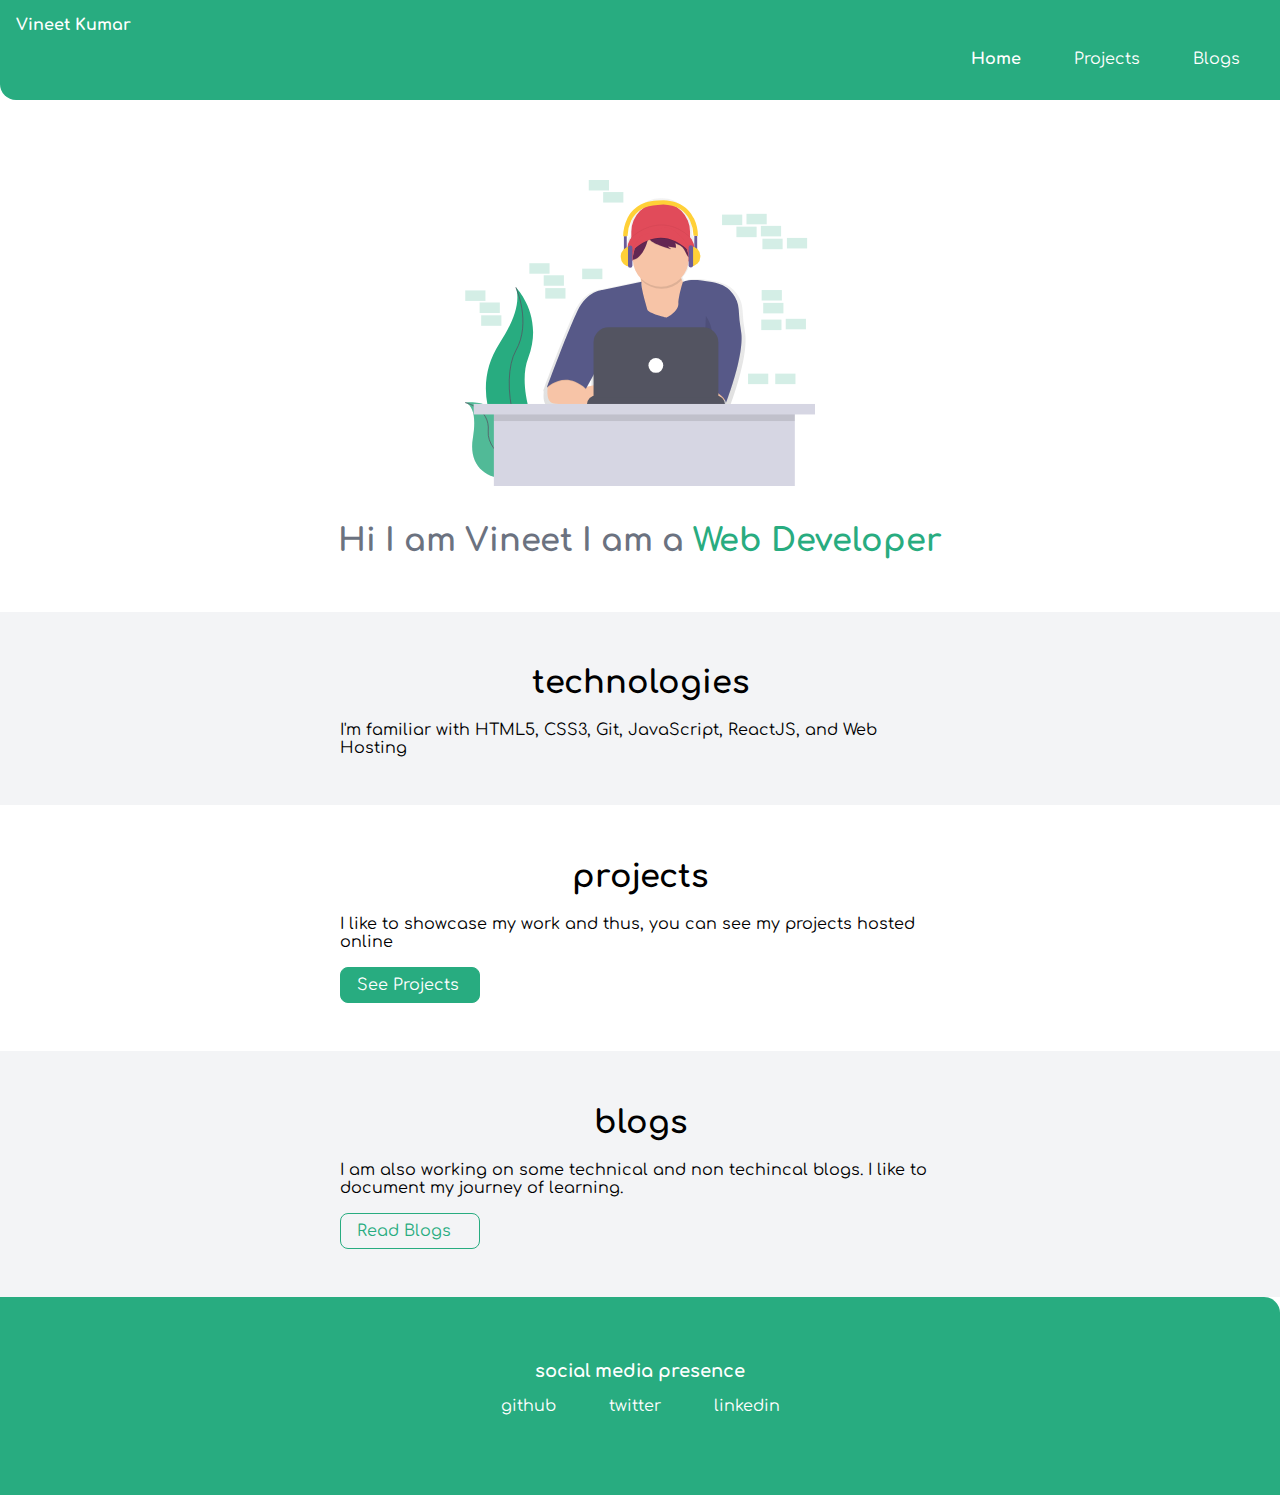
<file: index.html>
<!DOCTYPE html>
<html lang="en">

<head>
    <meta charset="UTF-8" />
    <meta name="viewport" content="width=device-width, initial-scale=1.0" />
    <title>portfolio | Vineet</title>
    <link href="styles.css" rel="stylesheet" />
</head>

<body>
    <nav class="navigation container">
        <div class="nav-brand"><a href="/">Vineet Kumar</a></div>
        <ul class="list-non-bullet nav-pills">
            <li class="list-item-inline">
                <a class="link link-active" href="/">Home</a>
            </li>
            <li class="list-item-inline">
                <a class="link" href="/projects.html">Projects</a>
            </li>
            <li class="list-item-inline">
                <a class="link" href="/blogs.html">Blogs</a>
            </li>
        </ul>
    </nav>

    <header class="hero">
        <img class="hero-img" src="images/hero.svg" />
        <h1 class="hero-heading">
            Hi I am Vineet I am a
            <span class="heading-inverted"> Web Developer</span>
        </h1>
    </header>

    <section class="section ow">
        <div class="container container-center">
            <h1>technologies</h1>
            <p>
                I'm familiar with HTML5, CSS3, Git, JavaScript, ReactJS, and Web
                Hosting
            </p>
        </div>
    </section>

    <section class="section">
        <div class="container container-center">
            <h1>projects</h1>
            <p>
                I like to showcase my work and thus, you can see my projects hosted
                online
            </p>
            <a class="link link-primary" href="/projects.html">See Projects</a>
        </div>
    </section>

    <section class="section ow">
        <div class="container container-center">
            <h1>blogs</h1>
            <p>
                I am also working on some technical and non techincal blogs. I like to
                document my journey of learning.
            </p>
            <a class="link link-secondary" href="/blogs.html">Read Blogs</a>
        </div>
    </section>

    <footer class="footer">
        <div class="footer-header">social media presence</div>
        <ul class="social-links list-non-bullet">
            <li class="list-item-inline">
                <a class="link" href="https://github.com/vrx29">
                    github
                </a>
            </li>
            <li class="list-item-inline">
                <a class="link" href="https://twitter.com/vrx29">
                    twitter
                </a>
            </li>
            <li class="list-item-inline">
                <a class="link" href="https://linkedin.com/in/vrx29">
                    linkedin
                </a>
            </li>
        </ul>
    </footer>
</body>

</html>
</file>
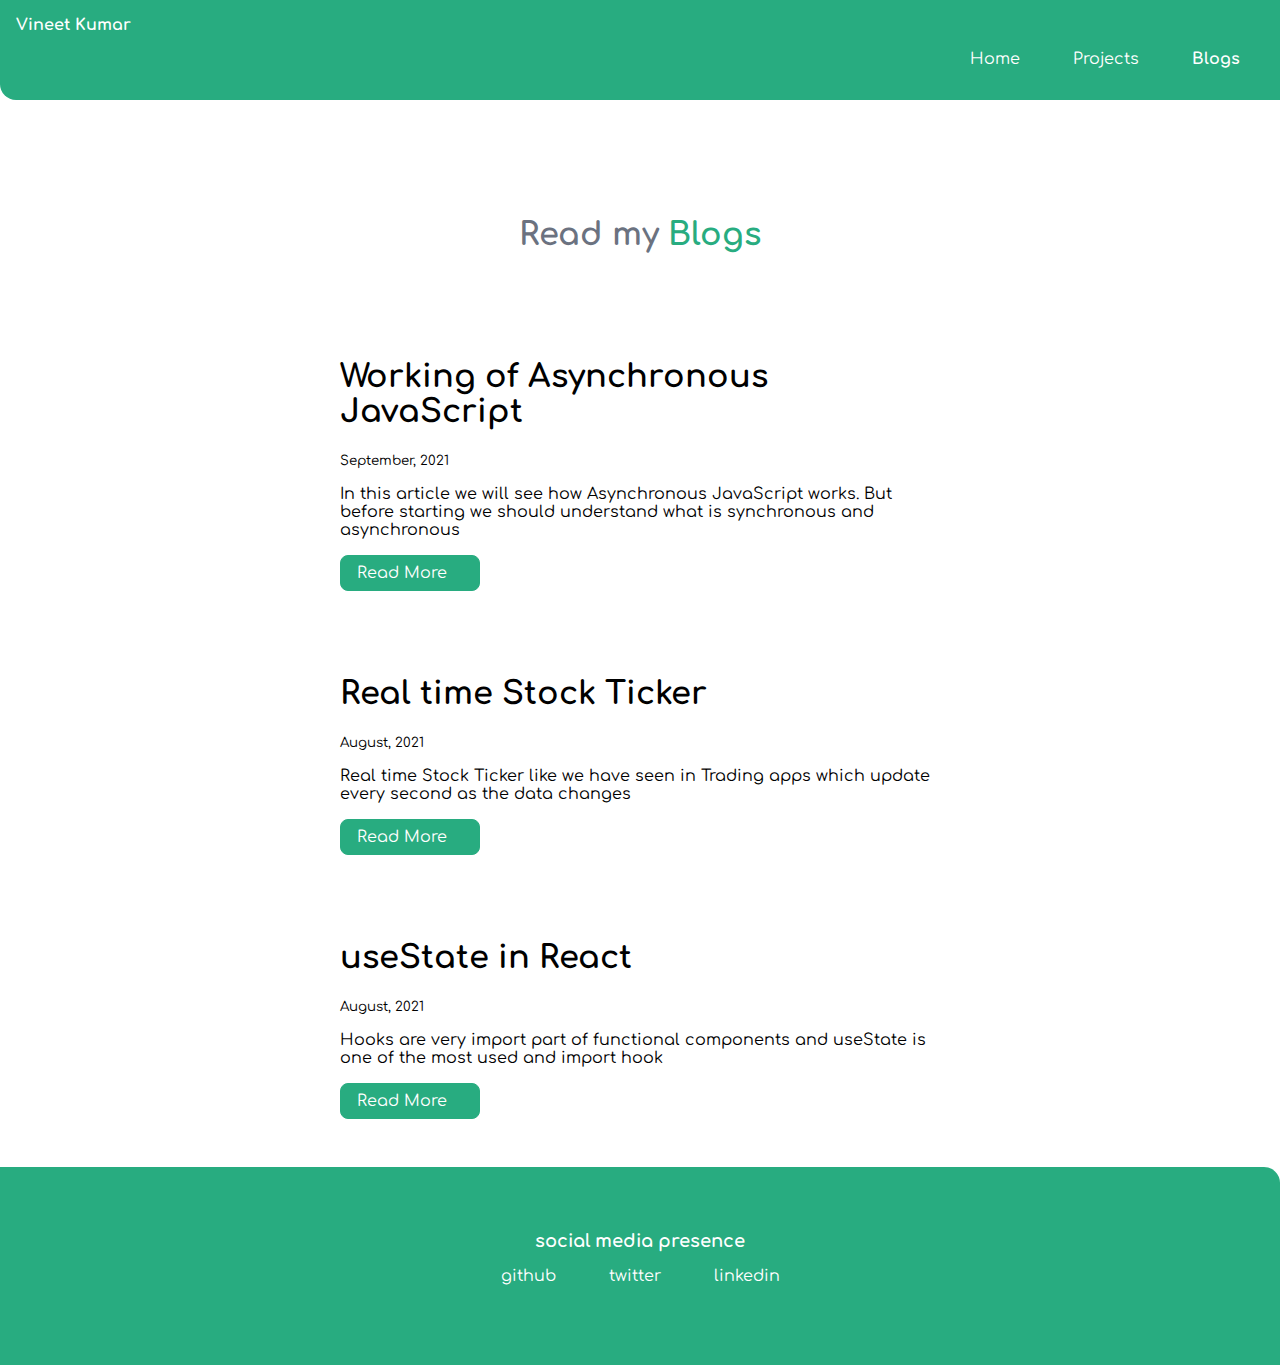
<file: blogs.html>
<!DOCTYPE html>
<html lang="en">

<head>
    <meta charset="UTF-8" />
    <meta name="viewport" content="width=device-width, initial-scale=1.0" />
    <link href="styles.css" rel="stylesheet" />
    <title>blogs | Vineet</title>
</head>

<body>
    <nav class="navigation container">
        <div class="nav-brand"><a href="/">Vineet Kumar</a></div>
        <ul class="list-non-bullet nav-pills">
            <li class="list-item-inline">
                <a class="link" href="/">Home</a>
            </li>
            <li class="list-item-inline">
                <a class="link" href="/projects.html">Projects</a>
            </li>
            <li class="list-item-inline">
                <a class="link link-active" href="/blogs.html">Blogs</a>
            </li>
        </ul>
    </nav>

    <header class="hero">
        <h1 class="hero-heading">
            Read my <span class="heading-inverted">Blogs</span>
        </h1>
    </header>

    <ul class="list-non-bullet">
        <li>
            <article class="showcase-list container container-center">
                <h1>Working of Asynchronous JavaScript</h1>
                <small>September, 2021</small>
                <p>
                    In this article we will see how Asynchronous JavaScript works. But
                    before starting we should understand what is synchronous and
                    asynchronous
                </p>

                <a class="link link-primary"
                    href="https://vineet29.hashnode.dev/working-of-asynchronous-javascript">Read More</a>
            </article>
        </li>
        <li>
            <article class="showcase-list container container-center">
                <h1>Real time Stock Ticker</h1>
                <small>August, 2021</small>
                <p>
                    Real time Stock Ticker like we have seen in Trading apps which
                    update every second as the data changes
                </p>

                <a class="link link-primary" href="https://vineet29.hashnode.dev/real-time-stock-ticker">Read More</a>
            </article>
        </li>
        <li>
            <article class="showcase-list container container-center">
                <h1>useState in React</h1>
                <small>August, 2021</small>
                <p>
                    Hooks are very import part of functional components and useState is
                    one of the most used and import hook
                </p>

                <a class="link link-primary" href="https://vineet29.hashnode.dev/usestate-in-react">Read More</a>
            </article>
        </li>
    </ul>

    <footer class="footer">
        <div class="footer-header">social media presence</div>
        <ul class="social-links list-non-bullet">
            <li class="list-item-inline">
                <a class="link" href="https://github.com/vrx29">
                    github
                </a>
            </li>
            <li class="list-item-inline">
                <a class="link" href="https://twitter.com/vrx29">
                    twitter
                </a>
            </li>
            <li class="list-item-inline">
                <a class="link" href="https://linkedin.com/in/vrx29">
                    linkedin
                </a>
            </li>
        </ul>
    </footer>
</body>

</html>
</file>
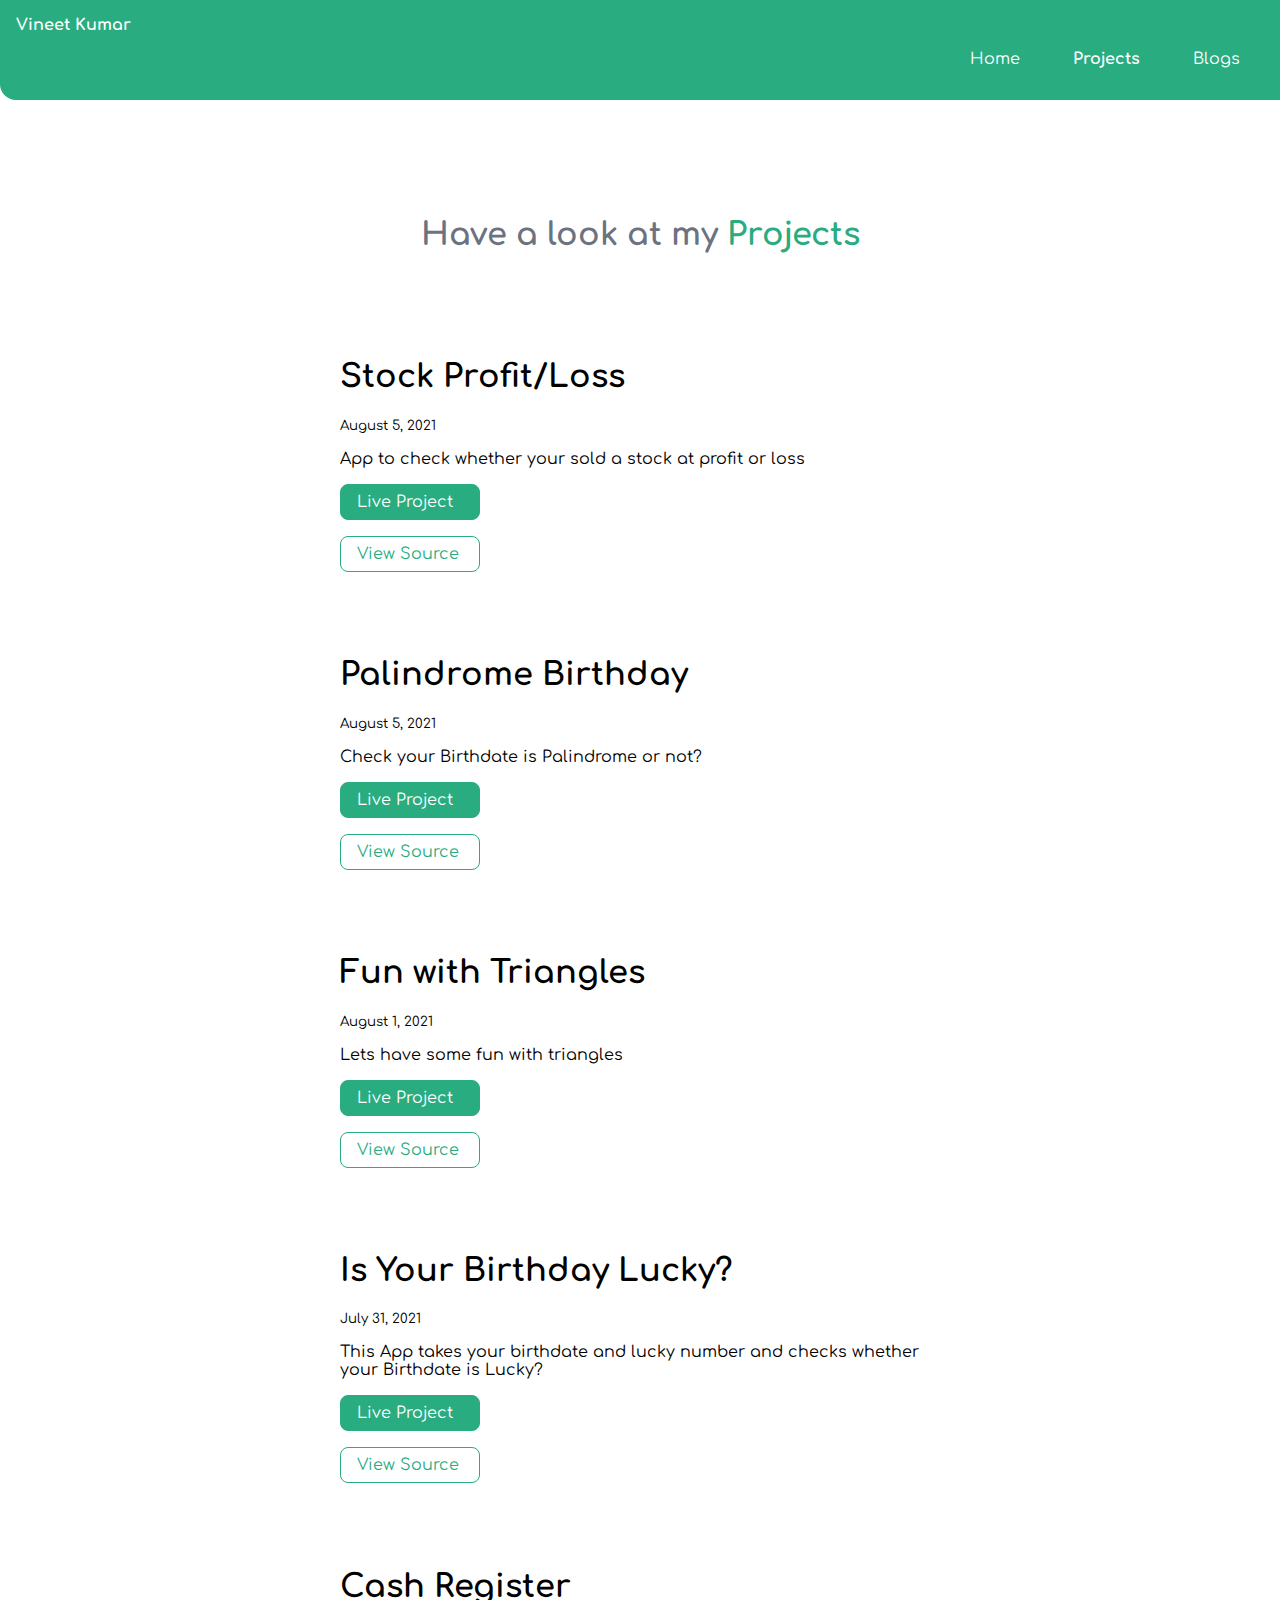
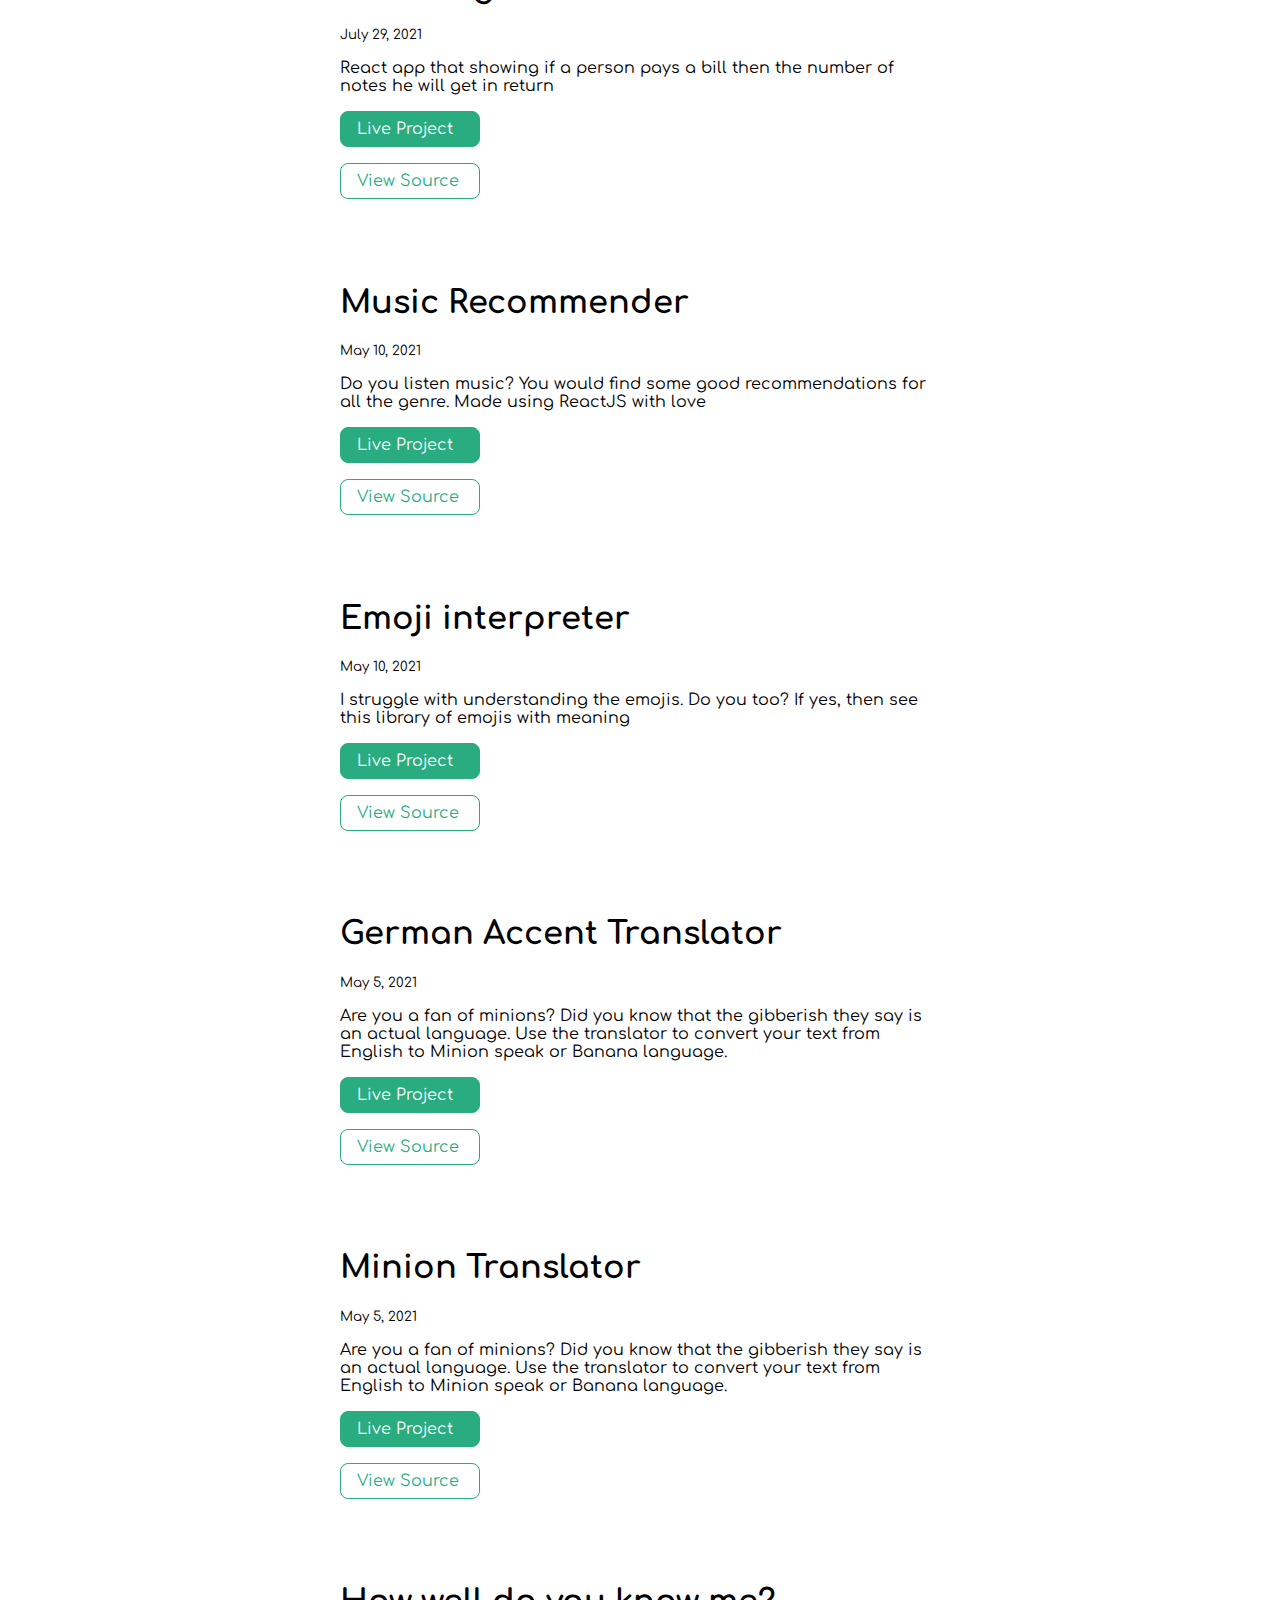
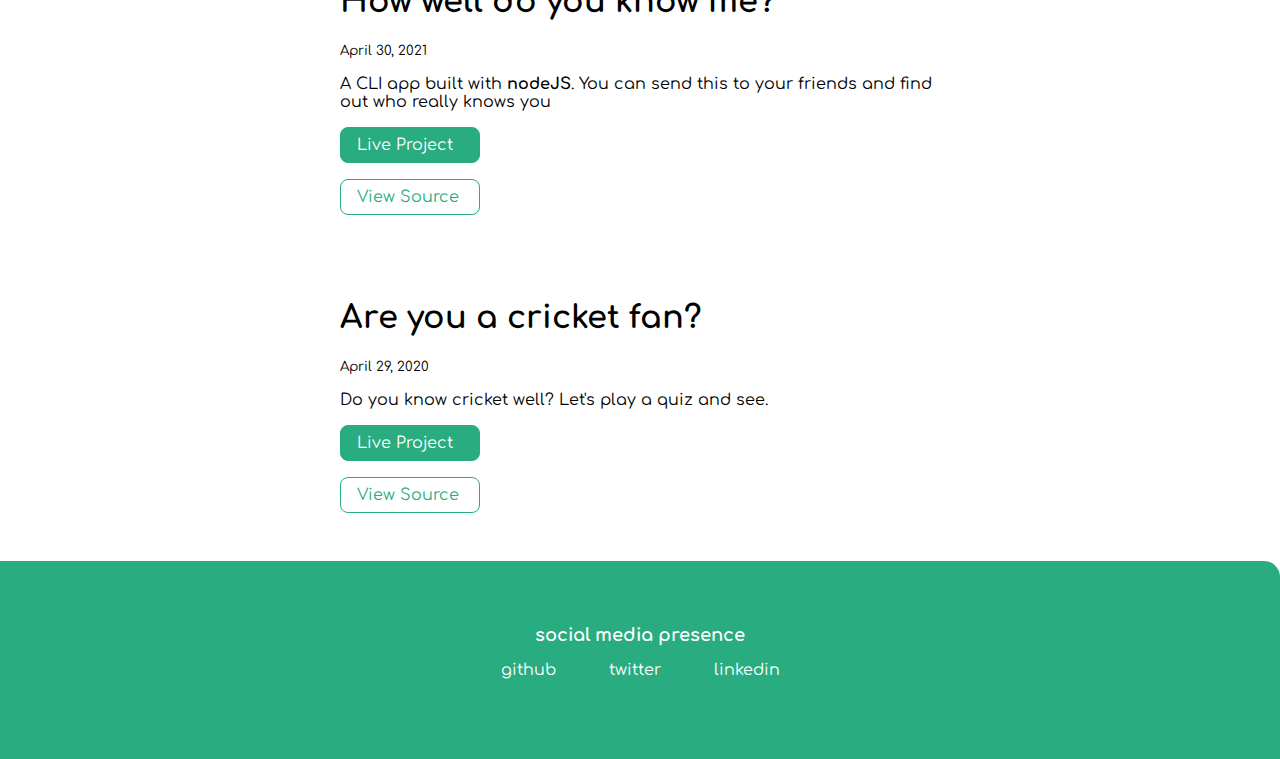
<file: projects.html>
<!DOCTYPE html>
<html lang="en">

<head>
    <meta charset="UTF-8" />
    <meta name="viewport" content="width=device-width, initial-scale=1.0" />
    <link href="styles.css" rel="stylesheet" />
    <title>projects | Vineet</title>
</head>

<body>
    <nav class="navigation container">
        <div class="nav-brand"><a href="/">Vineet Kumar</a></div>
        <ul class="list-non-bullet nav-pills">
            <li class="list-item-inline">
                <a class="link" href="/">Home</a>
            </li>
            <li class="list-item-inline">
                <a class="link link-active" href="/projects.html">Projects</a>
            </li>
            <li class="list-item-inline">
                <a class="link" href="/blogs.html">Blogs</a>
            </li>
        </ul>
    </nav>

    <header class="hero">
        <h1 class="hero-heading">
            Have a look at my <span class="heading-inverted">Projects</span>
        </h1>
    </header>

    <ul class="list-non-bullet">
        <li>
            <article class="showcase-list container container-center">
                <h1>Stock Profit/Loss</h1>
                <small>August 5, 2021</small>
                <p>
                    App to check whether your sold a stock at profit or loss
                </p>

                <a class="link link-primary" href="https://16305.csb.app/">Live Project</a>
                <a class="link link-secondary" href="https://github.com/vrx29/mark14-stock-profitLoss">View Source</a>
            </article>
        </li>

        <li>
            <article class="showcase-list container container-center">
                <h1>Palindrome Birthday</h1>
                <small>August 5, 2021</small>
                <p>
                    Check your Birthdate is Palindrome or not?
                </p>

                <a class="link link-primary" href="https://fjved.csb.app/">Live Project</a>
                <a class="link link-secondary" href="https://github.com/vrx29/mark13-dob-palindrome">View Source</a>
            </article>
        </li>

        <li>
            <article class="showcase-list container container-center">
                <h1>Fun with Triangles</h1>
                <small>August 1, 2021</small>
                <p>
                    Lets have some fun with triangles
                </p>

                <a class="link link-primary" href="https://zlv30.csb.app/">Live Project</a>
                <a class="link link-secondary" href="https://github.com/vrx29/mark12-fun-with-triangles">View Source</a>
            </article>
        </li>

        <li>
            <article class="showcase-list container container-center">
                <h1>Is Your Birthday Lucky?</h1>
                <small>July 31, 2021</small>
                <p>
                    This App takes your birthdate and lucky number and checks whether
                    your Birthdate is Lucky?
                </p>

                <a class="link link-primary" href="https://s1wdh.csb.app/">Live Project</a>
                <a class="link link-secondary" href="https://github.com/vrx29/mark11-isBirthdateLucky">View Source</a>
            </article>
        </li>

        <li>
            <article class="showcase-list container container-center">
                <h1>Cash Register</h1>
                <small>July 29, 2021</small>
                <p>
                    React app that showing if a person pays a bill then the number of
                    notes he will get in return
                </p>

                <a class="link link-primary" href="https://mrbsw.csb.app/">Live Project</a>
                <a class="link link-secondary" href="https://github.com/vrx29/mark10-cash-register">View Source</a>
            </article>
        </li>

        <li>
            <article class="showcase-list container container-center">
                <h1>Music Recommender</h1>
                <small>May 10, 2021</small>
                <p>
                    Do you listen music? You would find some good recommendations for
                    all the genre. Made using ReactJS with love
                </p>

                <a class="link link-primary" href="https://7i0gv.csb.app/">Live Project</a>
                <a class="link link-secondary" href="https://github.com/vrx29/Music-react">View Source</a>
            </article>
        </li>

        <li>
            <article class="showcase-list container container-center">
                <h1>Emoji interpreter</h1>
                <small>May 10, 2021</small>
                <p>
                    I struggle with understanding the emojis. Do you too? If yes, then
                    see this library of emojis with meaning
                </p>

                <a class="link link-primary" href="https://mk63x.csb.app/">Live Project</a>
                <a class="link link-secondary" href="https://github.com/vrx29/emoji-interpreter">View Source</a>
            </article>
        </li>

        <li>
            <article class="showcase-list container container-center">
                <h1>German Accent Translator</h1>
                <small>May 5, 2021</small>
                <p>
                    Are you a fan of minions? Did you know that the gibberish they say
                    is an actual language. Use the translator to convert your text from
                    English to Minion speak or Banana language.
                </p>

                <a class="link link-primary" href="https://7kcp2.csb.app/">Live Project</a>
                <a class="link link-secondary" href="https://github.com/vrx29/mark7-german-accent-translator">View
                    Source</a>
            </article>
        </li>

        <li>
            <article class="showcase-list container container-center">
                <h1>Minion Translator</h1>
                <small>May 5, 2021</small>
                <p>
                    Are you a fan of minions? Did you know that the gibberish they say
                    is an actual language. Use the translator to convert your text from
                    English to Minion speak or Banana language.
                </p>

                <a class="link link-primary" href="https://tflxp.csb.app/">Live Project</a>
                <a class="link link-secondary" href="https://github.com/vrx29/Minion-Translator">View Source</a>
            </article>
        </li>

        <li>
            <article class="showcase-list container container-center">
                <h1>How well do you know me?</h1>
                <small>April 30, 2021</small>
                <p>
                    A CLI app built with <strong>nodeJS</strong>. You can send this to
                    your friends and find out who really knows you
                </p>

                <a class="link link-primary" href="https://replit.com/@vrx29/KnowMeQuiz">Live Project</a>
                <a class="link link-secondary" href="https://github.com/vrx29/KnowMeQuiz">View Source</a>
            </article>
        </li>

        <li>
            <article class="showcase-list container container-center">
                <h1>Are you a cricket fan?</h1>
                <small>April 29, 2020</small>
                <p>Do you know cricket well? Let's play a quiz and see.</p>

                <a class="link link-primary" href="https://replit.com/@vrx29/assignment1#index.js">Live Project</a>
                <a class="link link-secondary" href="https://github.com/vrx29/Cricket-Quiz">View Source</a>
            </article>
        </li>
    </ul>

    <footer class="footer">
        <div class="footer-header">social media presence</div>
        <ul class="social-links list-non-bullet">
            <li class="list-item-inline">
                <a class="link" href="https://github.com/vrx29">
                    github
                </a>
            </li>
            <li class="list-item-inline">
                <a class="link" href="https://twitter.com/vrx29">
                    twitter
                </a>
            </li>
            <li class="list-item-inline">
                <a class="link" href="https://linkedin.com/in/vrx29">
                    linkedin
                </a>
            </li>
        </ul>
    </footer>
</body>

</html>
</file>
<file: styles.css>
@import url("https://fonts.googleapis.com/css2?family=Comfortaa:wght@400;500&display=swap");

:root {
  --primary-color: rgb(40, 172, 128);
  --off-white: #f3f4f6;
  --dark-gray: #6b7280;
}

body {
  font-family: "Comfortaa", cursive;
  margin: 0px;
}

hr {
  margin: 2rem 0rem;
}

/** spaces **/

.margin-md {
  margin: 2rem;
}

/** container **/
.container {
  padding: 0rem 1rem;
}

.container-center {
  max-width: 600px;
  margin: auto;
}

/** links **/
.link {
  box-sizing: border-box;
  text-decoration: none;
  padding: 0.5rem 1rem;
}

.link-primary {
  background-color: var(--primary-color);
  border-radius: 0.5rem;
  color: white;
  display: block;
  max-width: 140px;
  margin: 1rem 1rem 1rem 0rem;
  border: 1px solid var(--primary-color);
}

.link-secondary {
  color: var(--primary-color);
  border-radius: 0.5rem;
  border: 1px solid var(--primary-color);
  display: block;
  max-width: 140px;
  margin: 1rem 1rem 1rem 0rem;
}

/** look into BEM naming convention for CSS **/

/** lists **/

.list-non-bullet {
  list-style: none;
  padding-inline-start: 0px;
}

.list-item-inline {
  display: inline;
  padding: 0rem 0.5rem;
}

/** navigation **/

.navigation {
  background-color: var(--primary-color);
  color: white;
  padding: 1rem;
  border-bottom-left-radius: 1rem;
}

.navigation .nav-brand {
  font-weight: bold;
}

.nav-brand a {
  text-decoration: none;
  color: inherit;
}

.navigation .nav-pills {
  text-align: right;
}

.navigation .link {
  color: white;
}

.navigation .link-active {
  font-weight: bold;
}

/** header **/

.hero {
  padding: 2rem;
  padding-top: 5rem;
}

.hero .hero-img {
  max-width: 80%;
  width: 350px;
  display: block;
  margin: auto;
}

.hero .hero-heading {
  text-align: center;
  padding-top: 1rem;
  color: var(--dark-gray);
}

.hero .hero-heading .heading-inverted {
  color: var(--primary-color);
}

/** sections **/

.section {
  padding: 2rem;
}

.section h1 {
  text-align: center;
}

.ow {
  background-color: var(--off-white);
}

/** footers **/

.footer {
  background-color: var(--primary-color);
  padding: 4rem 1rem;
  text-align: center;
  color: white;
  border-top-right-radius: 1rem;
}

.footer .link {
  color: white;
}

.footer .footer-header {
  font-weight: bold;
  font-size: large;
}

.footer ul {
  padding-inline-start: 0px;
}

/** projects **/
.showcase-list {
  padding: 1rem 2rem;
  margin-bottom: 1rem;
}
.showcase-list:hover {
  /* box-shadow: rgba(0, 0, 0, 0.05) 0px 0px 0px 1px; */
  border-left: 5px solid rgb(40, 172, 128);
  box-shadow: rgba(0, 0, 0, 0.1) 0px 10px 50px;
}

/** blogs **/
.showcase-blog {
  padding-bottom: 6rem;
}
</file>
